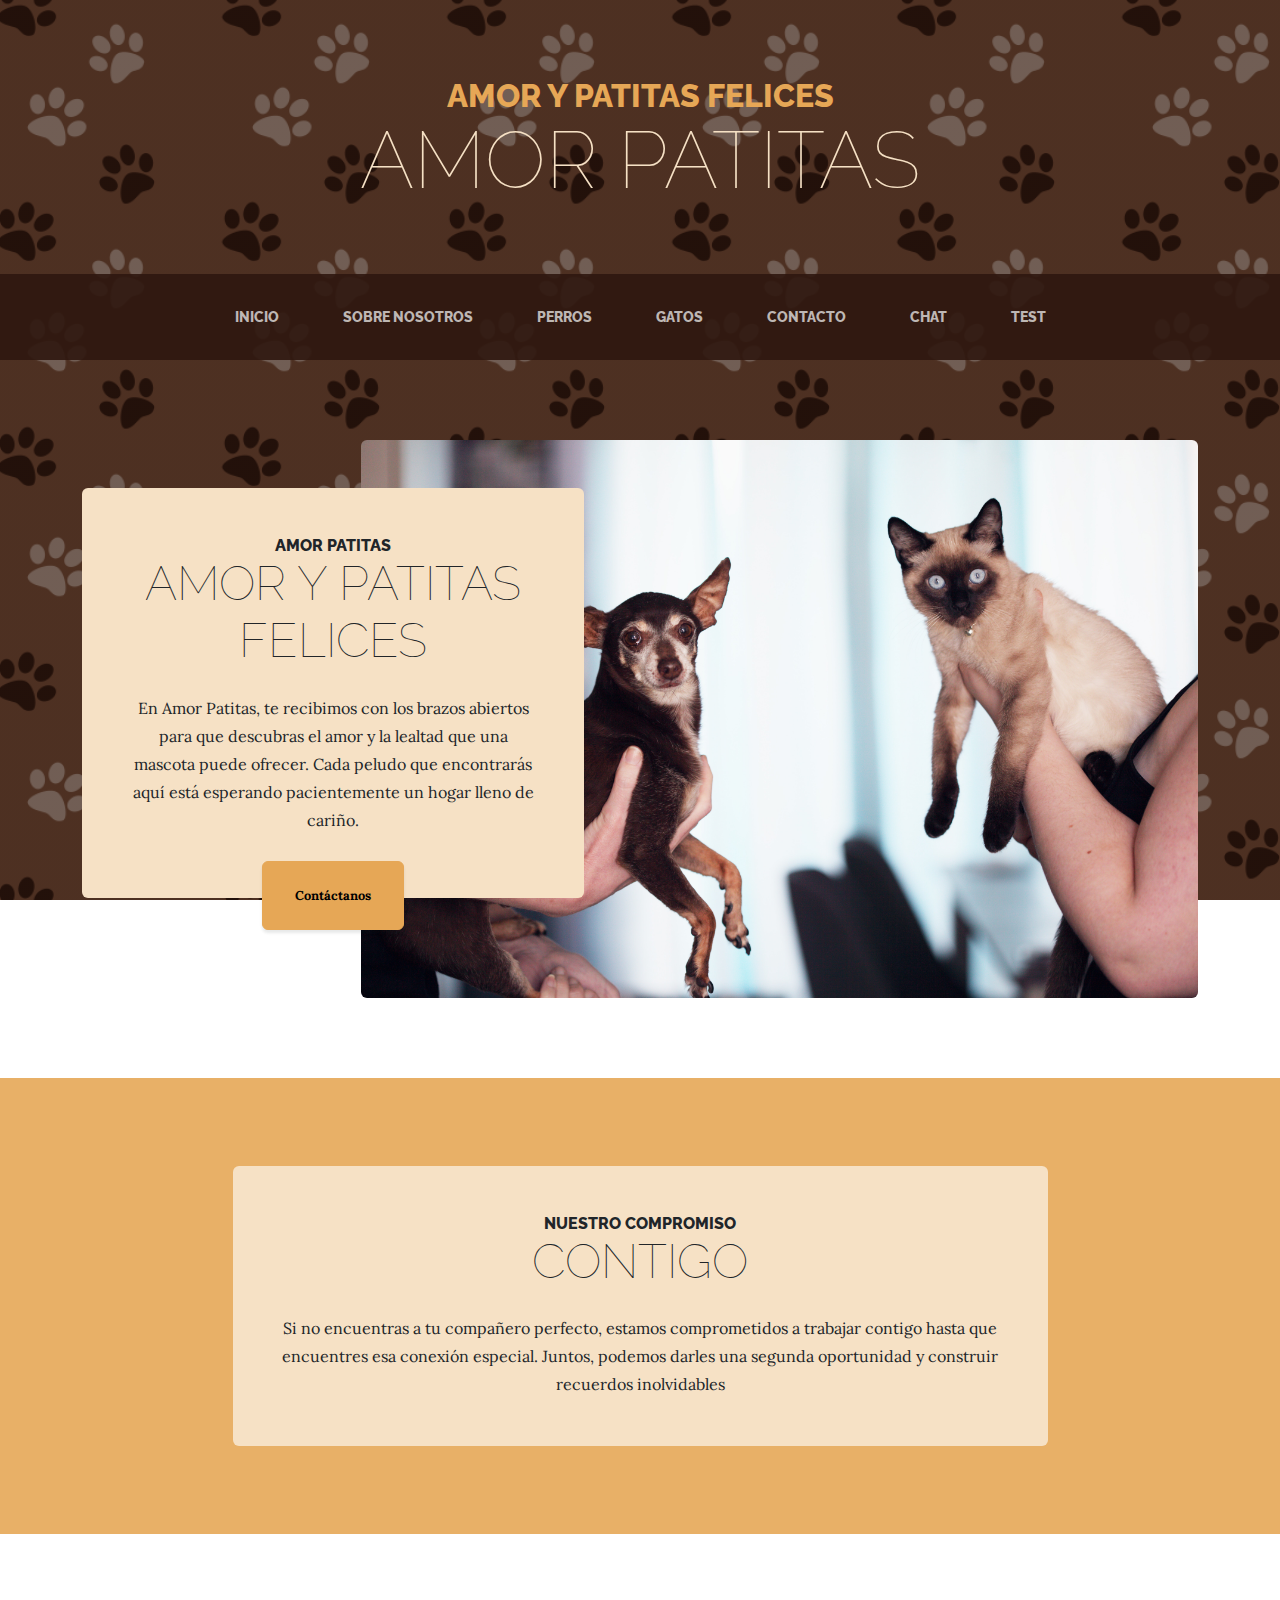
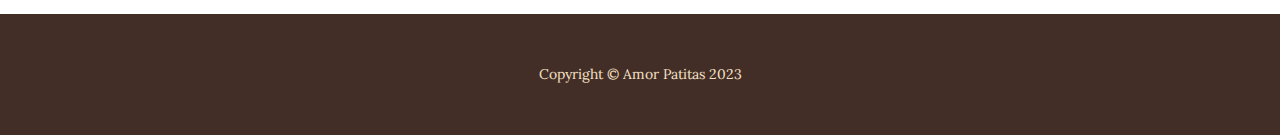
<file: index.html>
<!DOCTYPE html>
<html lang="es">
<head>
    <meta charset="utf-8" />
    <meta name="viewport" content="width=device-width, initial-scale=1, shrink-to-fit=no" />
    <meta name="description" content="" />
    <meta name="author" content="" />
    <title>Amor Patitas</title>
    <link rel="icon" type="image/x-icon" href="assets/img/huella.ico" />
    <!-- Google fonts-->
    <link href="https://fonts.googleapis.com/css?family=Raleway:100,100i,200,200i,300,300i,400,400i,500,500i,600,600i,700,700i,800,800i,900,900i" rel="stylesheet" />
    <link href="https://fonts.googleapis.com/css?family=Lora:400,400i,700,700i" rel="stylesheet" />
    <!-- Core theme CSS (includes Bootstrap)-->
    <link href="css/styles.css" rel="stylesheet" />
</head>
<body>
<header>
    <h1 class="site-heading text-center text-faded d-none d-lg-block">
        <span class="site-heading-upper text-primary mb-3">Amor y patitas felices</span>
        <span class="site-heading-lower">Amor Patitas</span>
    </h1>
</header>
<!-- Navigation-->
<nav class="navbar navbar-expand-lg navbar-dark py-lg-4" id="mainNav">
    <div class="container">
        <a class="navbar-brand text-uppercase fw-bold d-lg-none" href="inicio">Amor Patitas</a>
        <button class="navbar-toggler" type="button" data-bs-toggle="collapse" data-bs-target="#navbarSupportedContent" aria-controls="navbarSupportedContent" aria-expanded="false" aria-label="Toggle navigation"><span class="navbar-toggler-icon"></span></button>
        <div class="collapse navbar-collapse" id="navbarSupportedContent">
            <ul class="navbar-nav mx-auto">
                <li class="nav-item px-lg-4"><a class="nav-link text-uppercase" href="inicio">Inicio</a></li>
                <li class="nav-item px-lg-4"><a class="nav-link text-uppercase" href="sobre_amor_patitas">Sobre nosotros</a></li>
                <li class="nav-item px-lg-4"><a class="nav-link text-uppercase" href="perritos">Perros</a></li>
                <li class="nav-item px-lg-4"><a class="nav-link text-uppercase" href="gatitos">Gatos</a></li>
                <li class="nav-item px-lg-4"><a class="nav-link text-uppercase" href="contacto">Contacto</a></li>
                <li class="nav-item px-lg-4"><a class="nav-link text-uppercase" href="chat">Chat</a></li>
                <li class="nav-item px-lg-4"><a class="nav-link text-uppercase" href="test">Test</a></li>
            </ul>
        </div>
    </div>
</nav>
<section class="page-section clearfix">
    <div class="container">
        <div class="intro">
            <img class="intro-img img-fluid mb-3 mb-lg-0 rounded" src="assets/img/intro.jpg" alt="..." />
            <div class="intro-text left-0 text-center bg-faded p-5 rounded">
                <h2 class="section-heading mb-4">
                    <span class="section-heading-upper">Amor Patitas</span>
                    <span class="section-heading-lower">Amor y patitas felices</span>
                </h2>
                <p class="mb-3">En Amor Patitas, te recibimos con los brazos abiertos para que descubras el amor y la lealtad que una mascota puede ofrecer. Cada peludo que encontrarás aquí está esperando pacientemente un hogar lleno de cariño.</p>
                <div class="intro-button mx-auto"><a class="btn btn-primary btn-xl" href="contacto">Contáctanos</a></div>
            </div>
        </div>
    </div>
</section>
<section class="page-section cta">
    <div class="container">
        <div class="row">
            <div class="col-xl-9 mx-auto">
                <div class="cta-inner bg-faded text-center rounded">
                    <h2 class="section-heading mb-4">
                        <span class="section-heading-upper">Nuestro compromiso</span>
                        <span class="section-heading-lower">contigo</span>
                    </h2>
                    <p class="mb-0">Si no encuentras a tu compañero perfecto, estamos comprometidos a trabajar contigo hasta que encuentres esa conexión especial. Juntos, podemos darles una segunda oportunidad y construir recuerdos inolvidables</p>
                </div>
            </div>
        </div>
    </div>
</section>
<footer class="footer text-faded text-center py-5">
    <div class="container"><p class="m-0 small">Copyright &copy; Amor Patitas 2023</p></div>
</footer>
<!-- Bootstrap core JS-->
<script src="https://cdn.jsdelivr.net/npm/bootstrap@5.2.3/dist/js/bootstrap.bundle.min.js"></script>
<!-- Core theme JS-->
<script src="js/scripts.js"></script>
</body>
</html>
</file>
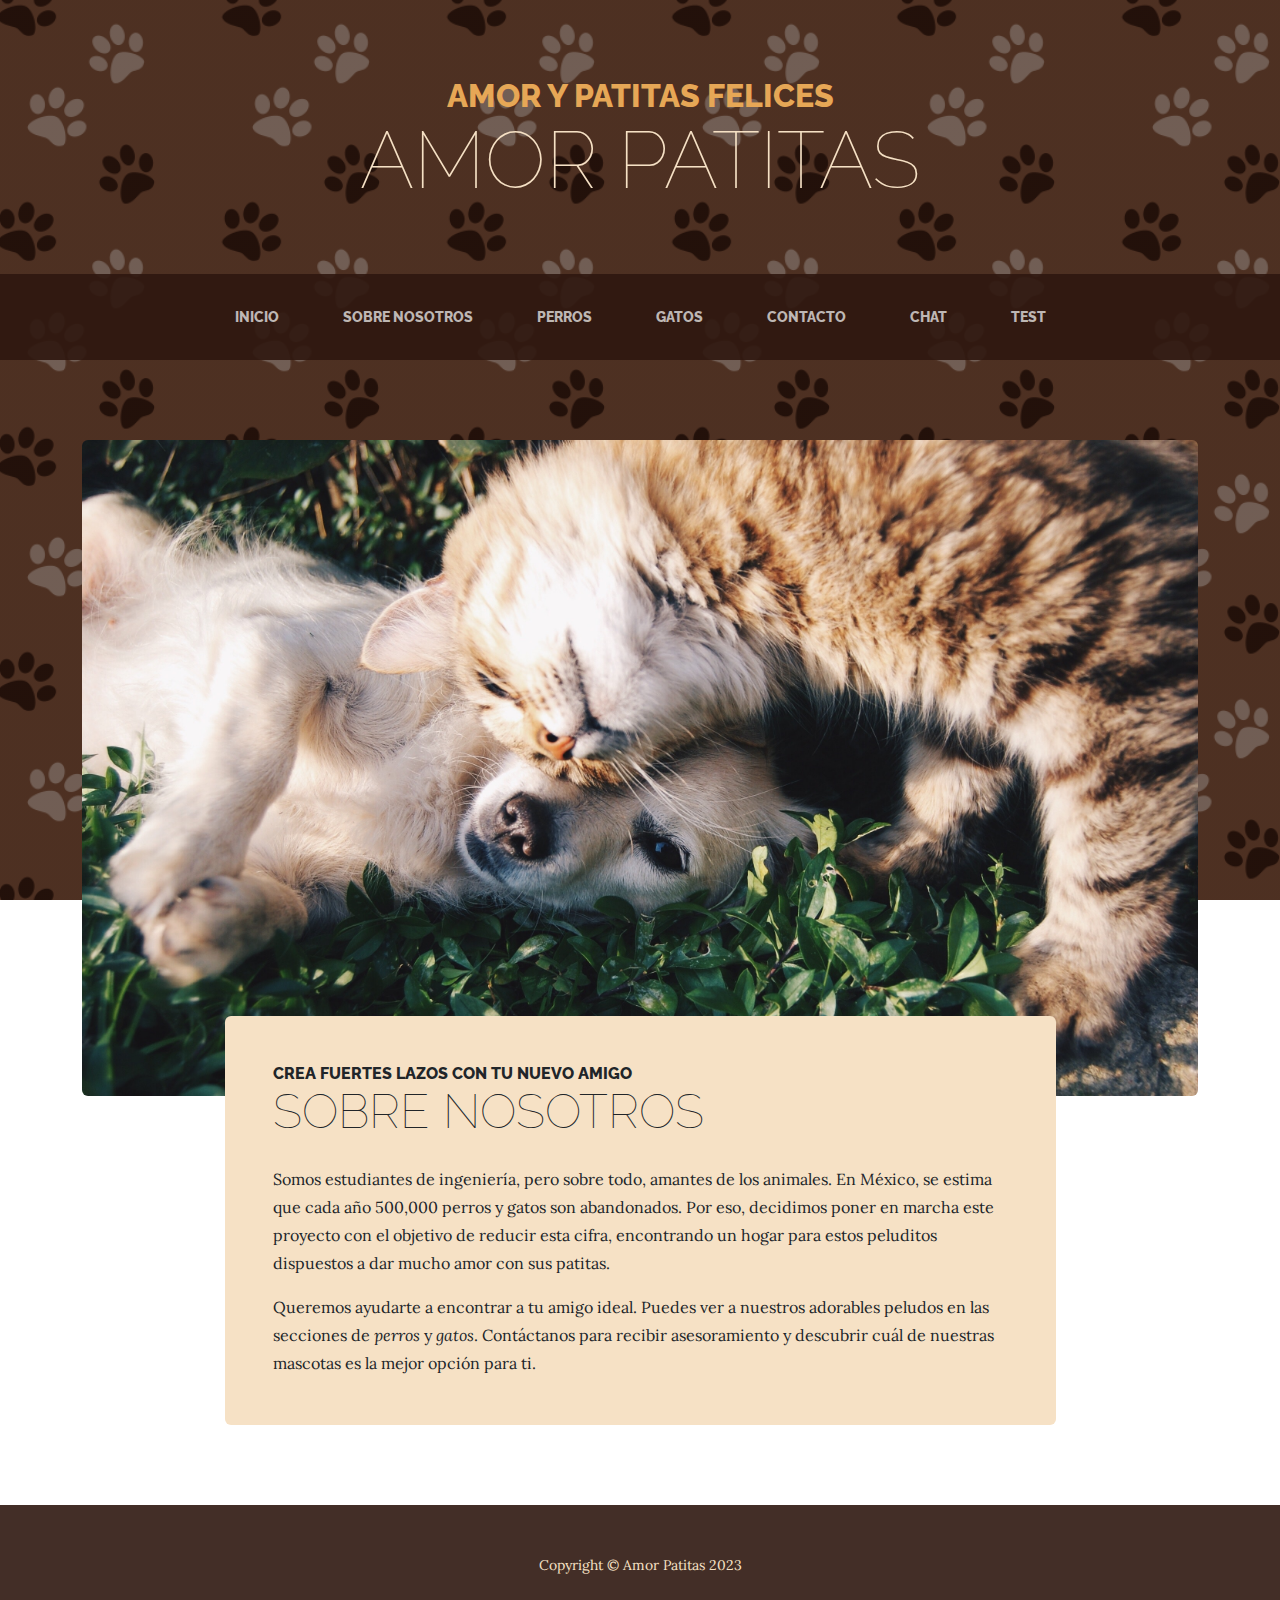
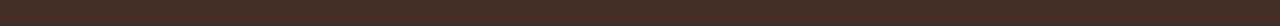
<file: about.html>
<!DOCTYPE html>
<html lang="es">
<head>
    <meta charset="utf-8" />
    <meta name="viewport" content="width=device-width, initial-scale=1, shrink-to-fit=no" />
    <meta name="description" content="" />
    <meta name="author" content="" />
    <title>Sobre Amor Patitas</title>
    <link rel="icon" type="image/x-icon" href="assets/img/huella.ico" />
    <!-- Google fonts-->
    <link href="https://fonts.googleapis.com/css?family=Raleway:100,100i,200,200i,300,300i,400,400i,500,500i,600,600i,700,700i,800,800i,900,900i" rel="stylesheet" />
    <link href="https://fonts.googleapis.com/css?family=Lora:400,400i,700,700i" rel="stylesheet" />
    <!-- Core theme CSS (includes Bootstrap)-->
    <link href="css/styles.css" rel="stylesheet" />
</head>
<body>
    <header>
        <a class="nav-link text-uppercase" href="inicio">
            <h1 class="site-heading text-center text-faded d-none d-lg-block">
                <span class="site-heading-upper text-primary mb-3">Amor y patitas felices</span>
                <span class="site-heading-lower">Amor Patitas</span>
            </h1>
        </a>
    </header>
    <!-- Navigation-->
    <nav class="navbar navbar-expand-lg navbar-dark py-lg-4" id="mainNav">
        <div class="container">
            <a class="navbar-brand text-uppercase fw-bold d-lg-none" href="inicio">Amor Patitas</a>
            <button class="navbar-toggler" type="button" data-bs-toggle="collapse" data-bs-target="#navbarSupportedContent" aria-controls="navbarSupportedContent" aria-expanded="false" aria-label="Toggle navigation"><span class="navbar-toggler-icon"></span></button>
            <div class="collapse navbar-collapse" id="navbarSupportedContent">
                <ul class="navbar-nav mx-auto">
                    <li class="nav-item px-lg-4"><a class="nav-link text-uppercase" href="inicio">Inicio</a></li>
                    <li class="nav-item px-lg-4"><a class="nav-link text-uppercase" href="sobre_amor_patitas">Sobre nosotros</a></li>
                    <li class="nav-item px-lg-4"><a class="nav-link text-uppercase" href="perritos">Perros</a></li>
                    <li class="nav-item px-lg-4"><a class="nav-link text-uppercase" href="gatitos">Gatos</a></li>
                    <li class="nav-item px-lg-4"><a class="nav-link text-uppercase" href="contacto">Contacto</a></li>
                    <li class="nav-item px-lg-4"><a class="nav-link text-uppercase" href="chat">Chat</a></li>
                    <li class="nav-item px-lg-4"><a class="nav-link text-uppercase" href="test">Test</a></li>
                </ul>
            </div>
        </div>
    </nav>
<section class="page-section about-heading">
    <div class="container">
        <img class="img-fluid rounded about-heading-img mb-3 mb-lg-0" src="assets/img/about2.jpg" alt="..." />
        <div class="about-heading-content">
            <div class="row">
                <div class="col-xl-9 col-lg-10 mx-auto">
                    <div class="bg-faded rounded p-5">
                        <h2 class="section-heading mb-4">
                            <span class="section-heading-upper">Crea fuertes lazos con tu nuevo amigo</span>
                            <span class="section-heading-lower">Sobre nosotros</span>
                        </h2>
                        <p>Somos estudiantes de ingeniería, pero sobre todo, amantes de los animales. En México, se estima que cada año 500,000 perros y gatos son abandonados. Por eso, decidimos poner en marcha este proyecto con el objetivo de reducir esta cifra, encontrando un hogar para estos peluditos dispuestos a dar mucho amor con sus patitas.</p>
                        <p class="mb-0">
                            Queremos ayudarte a encontrar a tu amigo ideal. Puedes ver a nuestros adorables peludos en las secciones de <em>perros</em> y <em>gatos</em>. Contáctanos para recibir asesoramiento y descubrir cuál de nuestras mascotas es la mejor opción para ti.
                        </p>
                    </div>
                </div>
            </div>
        </div>
    </div>
</section>
<footer class="footer text-faded text-center py-5">
    <div class="container"><p class="m-0 small">Copyright &copy; Amor Patitas 2023</p></div>
</footer>
<!-- Bootstrap core JS-->
<script src="https://cdn.jsdelivr.net/npm/bootstrap@5.2.3/dist/js/bootstrap.bundle.min.js"></script>
<!-- Core theme JS-->
<script src="js/scripts.js"></script>
</body>
</html>
</file>
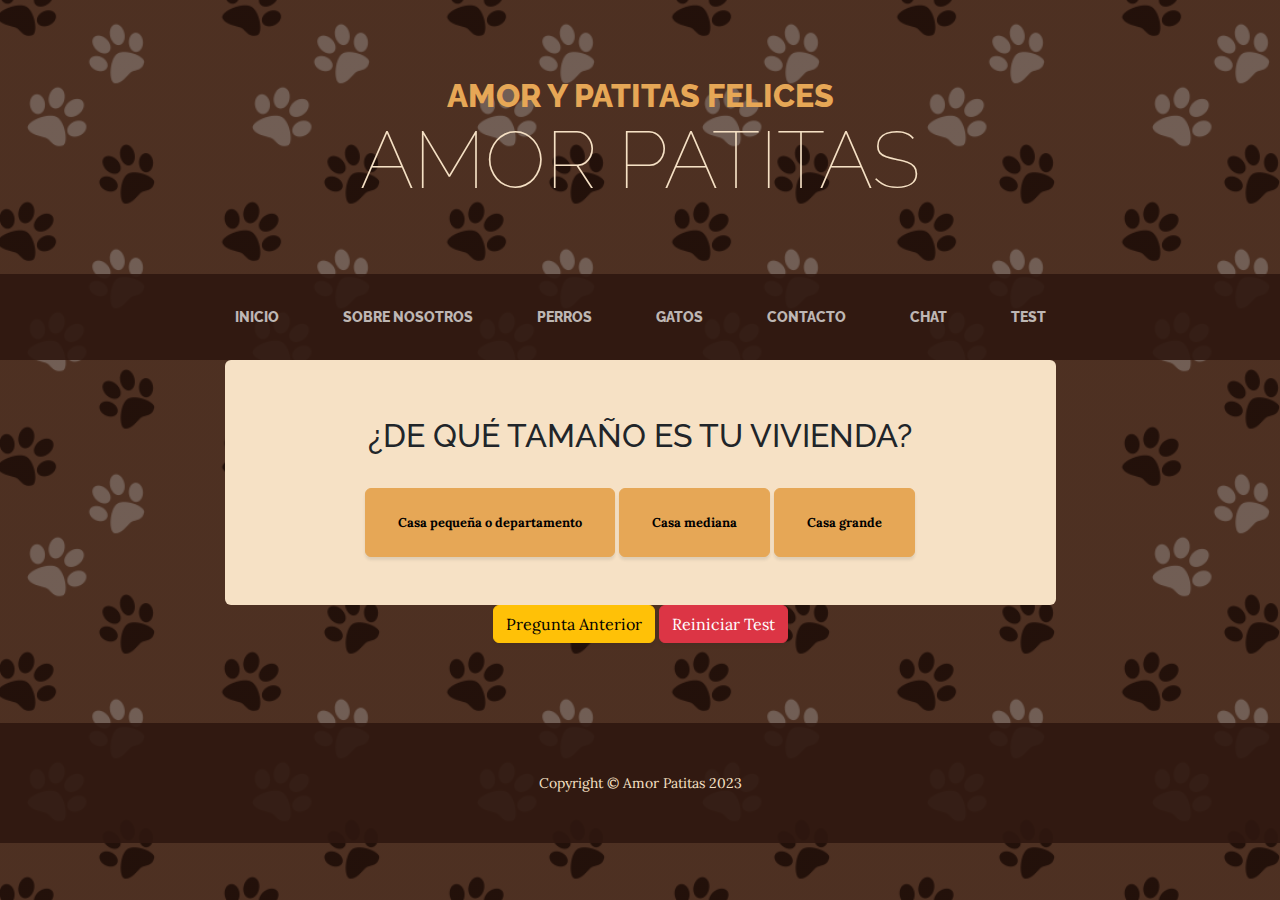
<file: hacer_test.html>
<!DOCTYPE html>
<html lang="es">
<head>
    <meta charset="utf-8" />
    <meta name="viewport" content="width=device-width, initial-scale=1, shrink-to-fit=no" />
    <meta name="description" content="" />
    <meta name="author" content="" />
    <title>Hacer el test</title>
    <link rel="icon" type="image/x-icon" href="assets/img/huella.ico" />
    <!-- Google fonts-->
    <link href="https://fonts.googleapis.com/css?family=Raleway:100,100i,200,200i,300,300i,400,400i,500,500i,600,600i,700,700i,800,800i,900,900i" rel="stylesheet" />
    <link href="https://fonts.googleapis.com/css?family=Lora:400,400i,700,700i" rel="stylesheet" />
    <!-- Core theme CSS (includes Bootstrap)-->
    <link href="css/styles.css" rel="stylesheet" />
</head>
<body>
<header>
    <a class="nav-link text-uppercase" href="inicio">
        <h1 class="site-heading text-center text-faded d-none d-lg-block">
            <span class="site-heading-upper text-primary mb-3">Amor y patitas felices</span>
            <span class="site-heading-lower">Amor Patitas</span>
        </h1>
    </a>
</header>
<!-- Navigation-->
<nav class="navbar navbar-expand-lg navbar-dark py-lg-4" id="mainNav">
    <div class="container">
        <a class="navbar-brand text-uppercase fw-bold d-lg-none" href="inicio">Amor Patitas</a>
        <button class="navbar-toggler" type="button" data-bs-toggle="collapse" data-bs-target="#navbarSupportedContent" aria-controls="navbarSupportedContent" aria-expanded="false" aria-label="Toggle navigation"><span class="navbar-toggler-icon"></span></button>
        <div class="collapse navbar-collapse" id="navbarSupportedContent">
            <ul class="navbar-nav mx-auto">
                <li class="nav-item px-lg-4"><a class="nav-link text-uppercase" href="inicio">Inicio</a></li>
                <li class="nav-item px-lg-4"><a class="nav-link text-uppercase" href="sobre_amor_patitas">Sobre nosotros</a></li>
                <li class="nav-item px-lg-4"><a class="nav-link text-uppercase" href="perritos">Perros</a></li>
                <li class="nav-item px-lg-4"><a class="nav-link text-uppercase" href="gatitos">Gatos</a></li>
                <li class="nav-item px-lg-4"><a class="nav-link text-uppercase" href="contacto">Contacto</a></li>
                <li class="nav-item px-lg-4"><a class="nav-link text-uppercase" href="chat">Chat</a></li>
                <li class="nav-item px-lg-4"><a class="nav-link text-uppercase" href="test">Test</a></li>
            </ul>
        </div>
    </div>
</nav>
<section class="page-section about-heading">
    <section class="page-section about-heading">
        <div class="container">
            <div class="about-heading-content">
                <div class="row">
                    <div class="col-xl-9 col-lg-10 mx-auto">
                        <div class="bg-faded rounded p-5">
                            <div id="test-container">
                                <!-- Aquí se mostrarán las preguntas y respuestas -->
                            </div>
                        </div>
                        <!-- Boton de pregunta anterior y reiniciar test -->
                            <div class="text-center">
                                <button class="btn btn-warning" onclick="mostrarPreguntaAnterior()">Pregunta Anterior</button>
                                <button class="btn btn-danger" onclick="reiniciarTest()">Reiniciar Test</button>
                            </div>
                    </div>
                </div>
            </div>
        </div>
    </section>
</section>
<footer class="footer text-faded text-center py-5">
    <div class="container"><p class="m-0 small">Copyright &copy; Amor Patitas 2023</p></div>
</footer>
<!-- Bootstrap core JS-->
<script src="https://cdn.jsdelivr.net/npm/bootstrap@5.2.3/dist/js/bootstrap.bundle.min.js"></script>
<!-- Core theme JS-->
<script src="js/scripts.js"></script>
<!--Test script-->
<script src="js/test.js"></script>
</body>
</html>
</file>
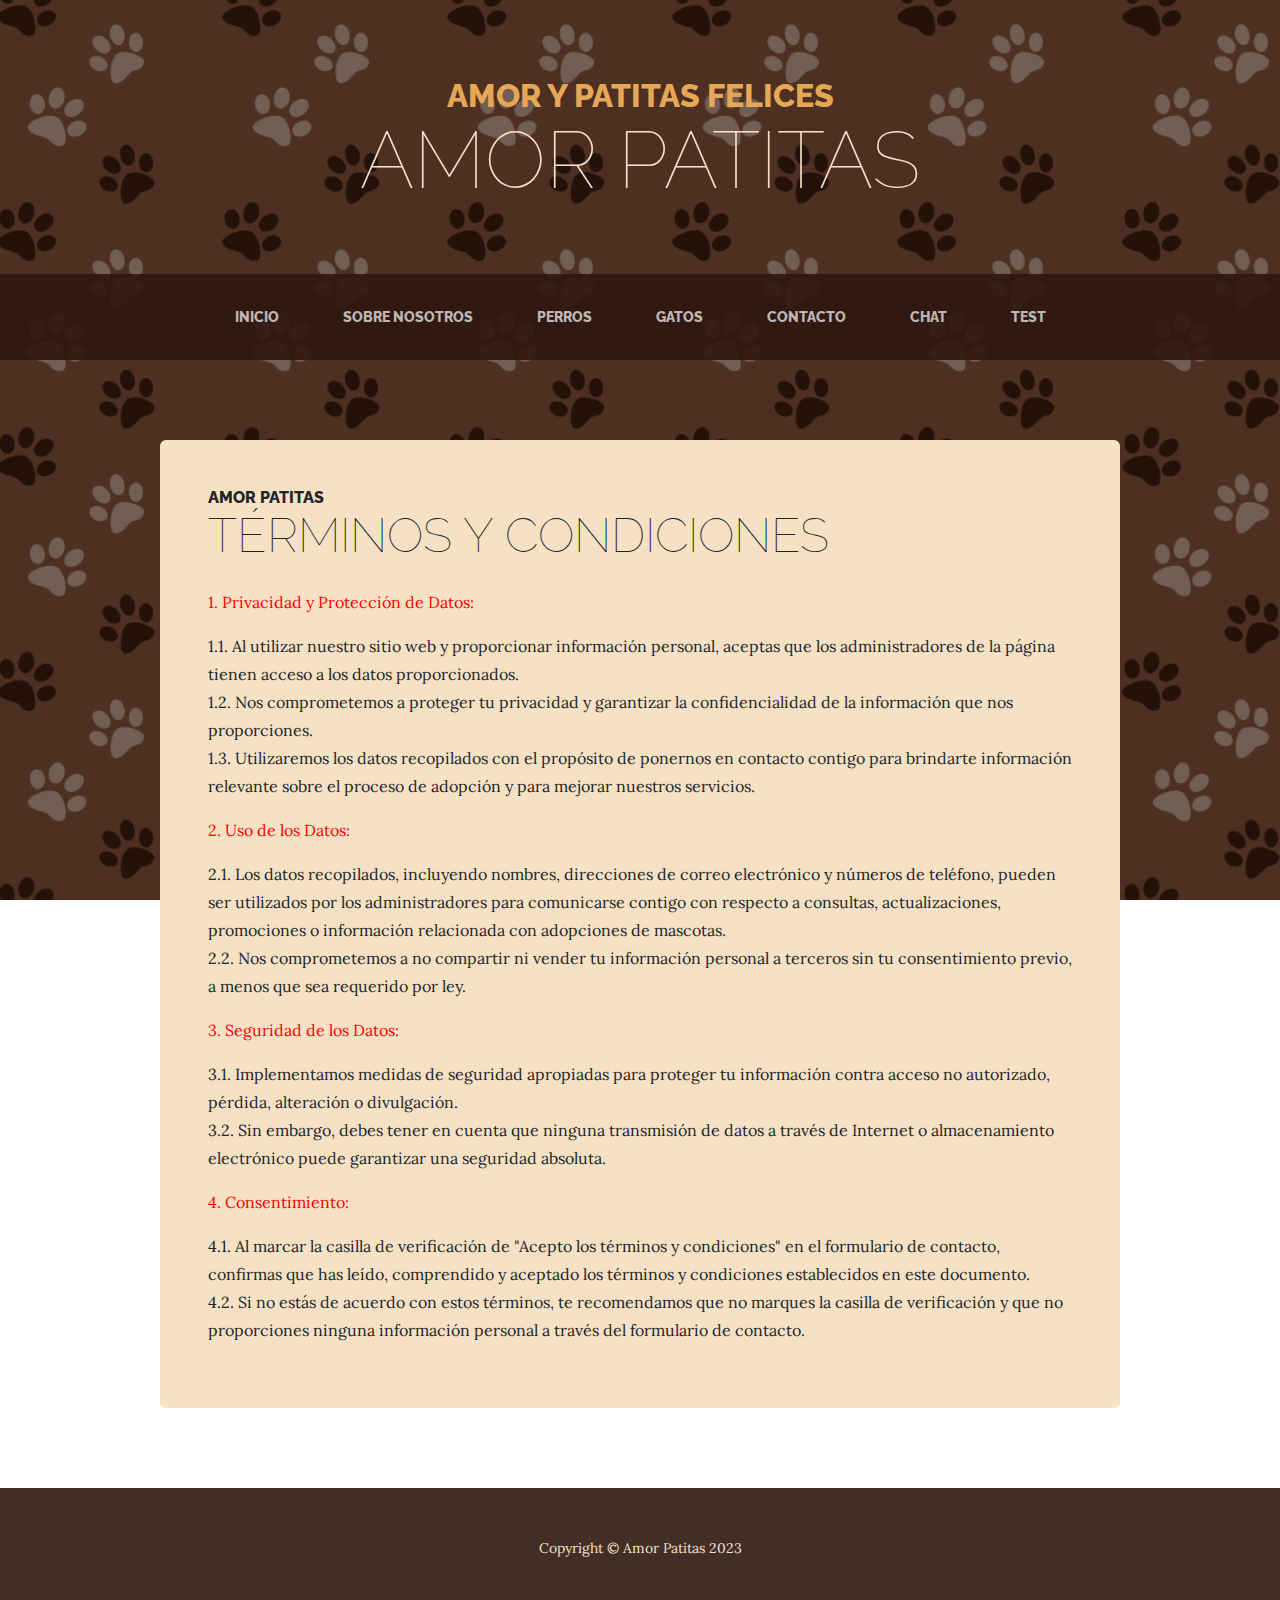
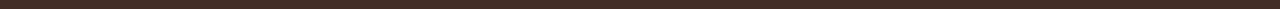
<file: T&C.html>
<!DOCTYPE html>
<html lang="es">
<head>
    <meta charset="utf-8" />
    <meta name="viewport" content="width=device-width, initial-scale=1, shrink-to-fit=no" />
    <meta name="description" content="" />
    <meta name="author" content="" />
    <title>Términos y condiciones</title>
    <link rel="icon" type="image/x-icon" href="assets/img/huella.ico" />
    <!-- Google fonts-->
    <link href="https://fonts.googleapis.com/css?family=Raleway:100,100i,200,200i,300,300i,400,400i,500,500i,600,600i,700,700i,800,800i,900,900i" rel="stylesheet" />
    <link href="https://fonts.googleapis.com/css?family=Lora:400,400i,700,700i" rel="stylesheet" />
    <!-- Core theme CSS (includes Bootstrap)-->
    <link href="css/styles.css" rel="stylesheet" />
</head>
<body>
<header>
    <a class="nav-link text-uppercase" href="inicio">
        <h1 class="site-heading text-center text-faded d-none d-lg-block">
            <span class="site-heading-upper text-primary mb-3">Amor y patitas felices</span>
            <span class="site-heading-lower">Amor Patitas</span>
        </h1>
    </a>
</header>
<!-- Navigation-->
<nav class="navbar navbar-expand-lg navbar-dark py-lg-4" id="mainNav">
    <div class="container">
        <a class="navbar-brand text-uppercase fw-bold d-lg-none" href="inicio">Amor Patitas</a>
        <button class="navbar-toggler" type="button" data-bs-toggle="collapse" data-bs-target="#navbarSupportedContent" aria-controls="navbarSupportedContent" aria-expanded="false" aria-label="Toggle navigation"><span class="navbar-toggler-icon"></span></button>
        <div class="collapse navbar-collapse" id="navbarSupportedContent">
            <ul class="navbar-nav mx-auto">
                <li class="nav-item px-lg-4"><a class="nav-link text-uppercase" href="inicio">Inicio</a></li>
                <li class="nav-item px-lg-4"><a class="nav-link text-uppercase" href="sobre_amor_patitas">Sobre nosotros</a></li>
                <li class="nav-item px-lg-4"><a class="nav-link text-uppercase" href="perritos">Perros</a></li>
                <li class="nav-item px-lg-4"><a class="nav-link text-uppercase" href="gatitos">Gatos</a></li>
                <li class="nav-item px-lg-4"><a class="nav-link text-uppercase" href="contacto">Contacto</a></li>
                <li class="nav-item px-lg-4"><a class="nav-link text-uppercase" href="chat">Chat</a></li>
                <li class="nav-item px-lg-4"><a class="nav-link text-uppercase" href="test">Test</a></li>
            </ul>
        </div>
    </div>
</nav>
<section class="page-section about-heading">

    <!-- contenido aqui-->
    <div class="col-xl-9 col-lg-10 mx-auto">
        <div class="bg-faded rounded p-5">
            <h2 class="section-heading mb-4">
                <span class="section-heading-upper">Amor Patitas</span>
                <span class="section-heading-lower">Términos y condiciones</span>
            </h2>
            <p style="color: red;">1. Privacidad y Protección de Datos:</p>
            <p>1.1. Al utilizar nuestro sitio web y proporcionar información personal, aceptas que los administradores de la página tienen acceso a los datos proporcionados.<br>
                1.2. Nos comprometemos a proteger tu privacidad y garantizar la confidencialidad de la información que nos proporciones.<br>
                1.3. Utilizaremos los datos recopilados con el propósito de ponernos en contacto contigo para brindarte información relevante sobre el proceso de adopción y para mejorar nuestros servicios.
            </p>
            <p style="color: red;">2. Uso de los Datos:</p>
            <p>2.1. Los datos recopilados, incluyendo nombres, direcciones de correo electrónico y números de teléfono, pueden ser utilizados por los administradores para comunicarse contigo con respecto a consultas, actualizaciones, promociones o información relacionada con adopciones de mascotas.<br>
                2.2. Nos comprometemos a no compartir ni vender tu información personal a terceros sin tu consentimiento previo, a menos que sea requerido por ley.</p>
            <p style="color: red;">3. Seguridad de los Datos:</p>
            <p>3.1. Implementamos medidas de seguridad apropiadas para proteger tu información contra acceso no autorizado, pérdida, alteración o divulgación.<br>
                3.2. Sin embargo, debes tener en cuenta que ninguna transmisión de datos a través de Internet o almacenamiento electrónico puede garantizar una seguridad absoluta.</p>
            <p style="color: red;">4. Consentimiento:</p>
            <p>4.1. Al marcar la casilla de verificación de "Acepto los términos y condiciones" en el formulario de contacto, confirmas que has leído, comprendido y aceptado los términos y condiciones establecidos en este documento.<br>
                4.2. Si no estás de acuerdo con estos términos, te recomendamos que no marques la casilla de verificación y que no proporciones ninguna información personal a través del formulario de contacto.</p>
        </div>
    </div>

</section>
<footer class="footer text-faded text-center py-5">
    <div class="container"><p class="m-0 small">Copyright &copy; Amor Patitas 2023</p></div>
</footer>
<!-- Bootstrap core JS-->
<script src="https://cdn.jsdelivr.net/npm/bootstrap@5.2.3/dist/js/bootstrap.bundle.min.js"></script>
<!-- Core theme JS-->
<script src="js/scripts.js"></script>
</body>
</html>
</file>
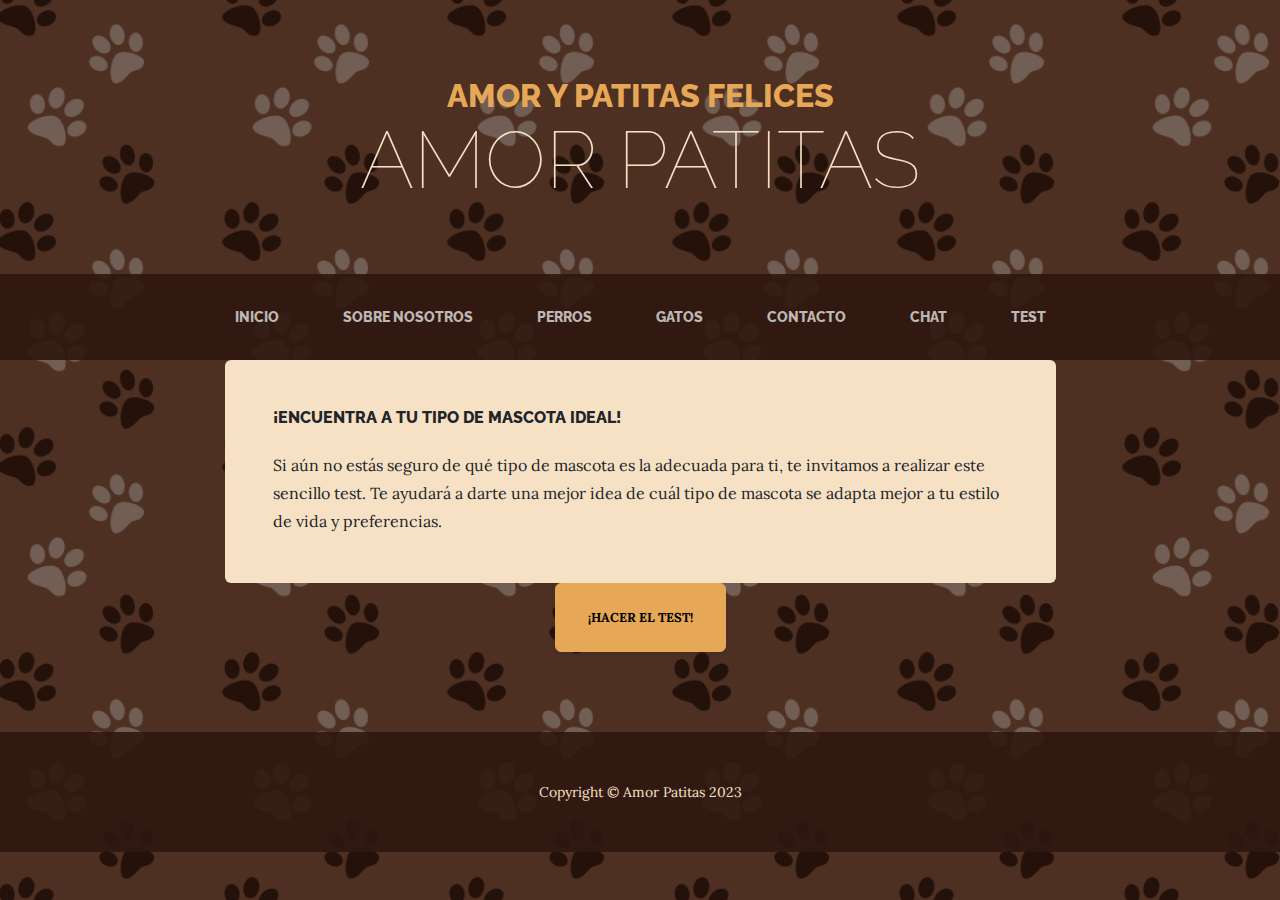
<file: test.html>
<!DOCTYPE html>
<html lang="es">
<head>
    <meta charset="utf-8" />
    <meta name="viewport" content="width=device-width, initial-scale=1, shrink-to-fit=no" />
    <meta name="description" content="" />
    <meta name="author" content="" />
    <title>Test</title>
    <link rel="icon" type="image/x-icon" href="assets/img/huella.ico" />
    <!-- Google fonts-->
    <link href="https://fonts.googleapis.com/css?family=Raleway:100,100i,200,200i,300,300i,400,400i,500,500i,600,600i,700,700i,800,800i,900,900i" rel="stylesheet" />
    <link href="https://fonts.googleapis.com/css?family=Lora:400,400i,700,700i" rel="stylesheet" />
    <!-- Core theme CSS (includes Bootstrap)-->
    <link href="css/styles.css" rel="stylesheet" />
</head>
<body>
<header>
    <a class="nav-link text-uppercase" href="inicio">
        <h1 class="site-heading text-center text-faded d-none d-lg-block">
            <span class="site-heading-upper text-primary mb-3">Amor y patitas felices</span>
            <span class="site-heading-lower">Amor Patitas</span>
        </h1>
    </a>
</header>
<!-- Navigation-->
<nav class="navbar navbar-expand-lg navbar-dark py-lg-4" id="mainNav">
    <div class="container">
        <a class="navbar-brand text-uppercase fw-bold d-lg-none" href="inicio">Amor Patitas</a>
        <button class="navbar-toggler" type="button" data-bs-toggle="collapse" data-bs-target="#navbarSupportedContent" aria-controls="navbarSupportedContent" aria-expanded="false" aria-label="Toggle navigation"><span class="navbar-toggler-icon"></span></button>
        <div class="collapse navbar-collapse" id="navbarSupportedContent">
            <ul class="navbar-nav mx-auto">
                <li class="nav-item px-lg-4"><a class="nav-link text-uppercase" href="inicio">Inicio</a></li>
                <li class="nav-item px-lg-4"><a class="nav-link text-uppercase" href="sobre_amor_patitas">Sobre nosotros</a></li>
                <li class="nav-item px-lg-4"><a class="nav-link text-uppercase" href="perritos">Perros</a></li>
                <li class="nav-item px-lg-4"><a class="nav-link text-uppercase" href="gatitos">Gatos</a></li>
                <li class="nav-item px-lg-4"><a class="nav-link text-uppercase" href="contacto">Contacto</a></li>
                <li class="nav-item px-lg-4"><a class="nav-link text-uppercase" href="chat">Chat</a></li>
                <li class="nav-item px-lg-4"><a class="nav-link text-uppercase" href="test">Test</a></li>
            </ul>
        </div>
    </div>
</nav>
<section class="page-section about-heading">

    <section class="page-section about-heading">
        <div class="container">
            <div class="about-heading-content">
                <div class="row">
                    <div class="col-xl-9 col-lg-10 mx-auto">
                        <div class="bg-faded rounded p-5">
                            <h2 class="section-heading mb-4">
                                <span class="section-heading-upper">¡Encuentra a tu tipo de mascota ideal!</span>

                            </h2>
                            <p class="mb-0">
                                Si aún no estás seguro de qué tipo de mascota es la adecuada para ti,
                                te invitamos a realizar este sencillo test.
                                Te ayudará a darte una mejor idea de cuál tipo de mascota se adapta mejor a tu estilo de vida y preferencias.
                            </p>
                        </div>
                        <div class="text-center">
                            <div class="intro-button mx-auto d-inline-block">
                                <a class="btn btn-primary btn-xl" href="hacer_el_test">¡HACER EL TEST!</a>
                            </div>
                        </div>
                    </div>
                </div>
            </div>
        </div>
    </section>


</section>
<footer class="footer text-faded text-center py-5">
    <div class="container"><p class="m-0 small">Copyright &copy; Amor Patitas 2023</p></div>
</footer>
<!-- Bootstrap core JS-->
<script src="https://cdn.jsdelivr.net/npm/bootstrap@5.2.3/dist/js/bootstrap.bundle.min.js"></script>
<!-- Core theme JS-->
<script src="js/scripts.js"></script>
</body>
</html>
</file>
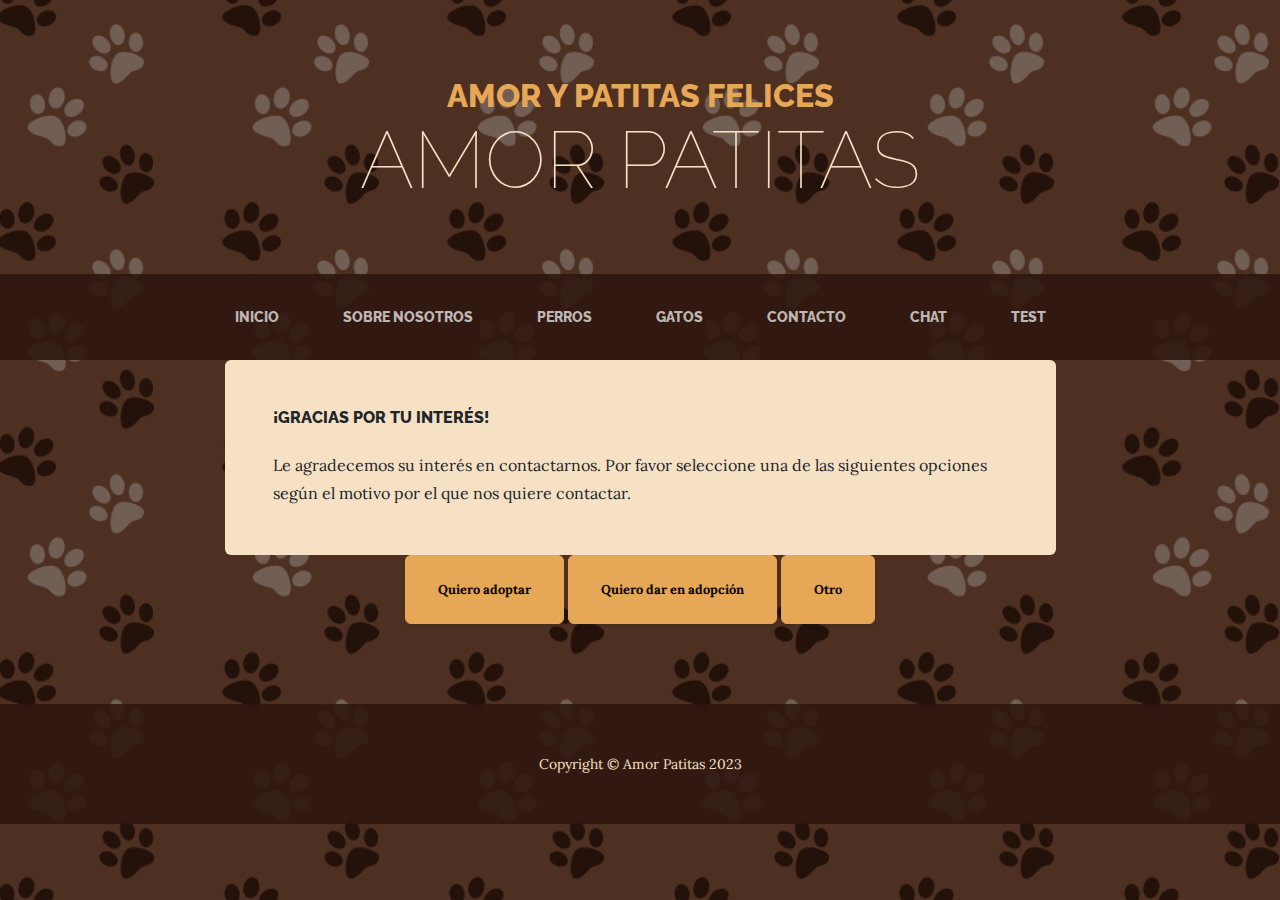
<file: tipo_contacto.html>
<!DOCTYPE html>
<html lang="es">
<head>
    <meta charset="utf-8" />
    <meta name="viewport" content="width=device-width, initial-scale=1, shrink-to-fit=no" />
    <meta name="description" content="" />
    <meta name="author" content="" />
    <title>Contacto</title>
    <link rel="icon" type="image/x-icon" href="assets/img/huella.ico" />
    <!-- Google fonts-->
    <link href="https://fonts.googleapis.com/css?family=Raleway:100,100i,200,200i,300,300i,400,400i,500,500i,600,600i,700,700i,800,800i,900,900i" rel="stylesheet" />
    <link href="https://fonts.googleapis.com/css?family=Lora:400,400i,700,700i" rel="stylesheet" />
    <!-- Core theme CSS (includes Bootstrap)-->
    <link href="css/styles.css" rel="stylesheet" />
</head>
<body>
<header>
    <a class="nav-link text-uppercase" href="inicio">
        <h1 class="site-heading text-center text-faded d-none d-lg-block">
            <span class="site-heading-upper text-primary mb-3">Amor y patitas felices</span>
            <span class="site-heading-lower">Amor Patitas</span>
        </h1>
    </a>
</header>
<!-- Navigation-->
<nav class="navbar navbar-expand-lg navbar-dark py-lg-4" id="mainNav">
    <div class="container">
        <a class="navbar-brand text-uppercase fw-bold d-lg-none" href="inicio">Amor Patitas</a>
        <button class="navbar-toggler" type="button" data-bs-toggle="collapse" data-bs-target="#navbarSupportedContent" aria-controls="navbarSupportedContent" aria-expanded="false" aria-label="Toggle navigation"><span class="navbar-toggler-icon"></span></button>
        <div class="collapse navbar-collapse" id="navbarSupportedContent">
            <ul class="navbar-nav mx-auto">
                <li class="nav-item px-lg-4"><a class="nav-link text-uppercase" href="inicio">Inicio</a></li>
                <li class="nav-item px-lg-4"><a class="nav-link text-uppercase" href="sobre_amor_patitas">Sobre nosotros</a></li>
                <li class="nav-item px-lg-4"><a class="nav-link text-uppercase" href="perritos">Perros</a></li>
                <li class="nav-item px-lg-4"><a class="nav-link text-uppercase" href="gatitos">Gatos</a></li>
                <li class="nav-item px-lg-4"><a class="nav-link text-uppercase" href="contacto">Contacto</a></li>
                <li class="nav-item px-lg-4"><a class="nav-link text-uppercase" href="chat">Chat</a></li>
                <li class="nav-item px-lg-4"><a class="nav-link text-uppercase" href="test">Test</a></li>
            </ul>
        </div>
    </div>
</nav>
<section class="page-section about-heading">

    <section class="page-section about-heading">
        <div class="container">
            <div class="about-heading-content">
                <div class="row">
                    <div class="col-xl-9 col-lg-10 mx-auto">
                        <div class="bg-faded rounded p-5">
                            <h2 class="section-heading mb-4">
                                <span class="section-heading-upper">¡Gracias por tu interés!</span>

                            </h2>
                            <p class="mb-0">
                                Le agradecemos su interés en contactarnos.
                                Por favor seleccione una de las siguientes opciones según el motivo
                                por el que nos quiere contactar.
                            </p>
                        </div>
                        <div class="text-center">
                            <div class="intro-button mx-auto d-inline-block">
                                <a class="btn btn-primary btn-xl" href="formato_de_adopcion">Quiero adoptar</a>
                            </div>

                            <div class="intro-button mx-auto d-inline-block">
                                <a class="btn btn-primary btn-xl" href="dar_en_adopcion">Quiero dar en adopción</a>
                            </div>

                            <div class="intro-button mx-auto d-inline-block">
                                <a class="btn btn-primary btn-xl" href="contactanos">Otro</a>
                            </div>
                        </div>
                    </div>
                </div>
            </div>
        </div>
    </section>



</section>
<footer class="footer text-faded text-center py-5">
    <div class="container"><p class="m-0 small">Copyright &copy; Amor Patitas 2023</p></div>
</footer>
<!-- Bootstrap core JS-->
<script src="https://cdn.jsdelivr.net/npm/bootstrap@5.2.3/dist/js/bootstrap.bundle.min.js"></script>
<!-- Core theme JS-->
<script src="js/scripts.js"></script>
</body>
</html>
</file>
